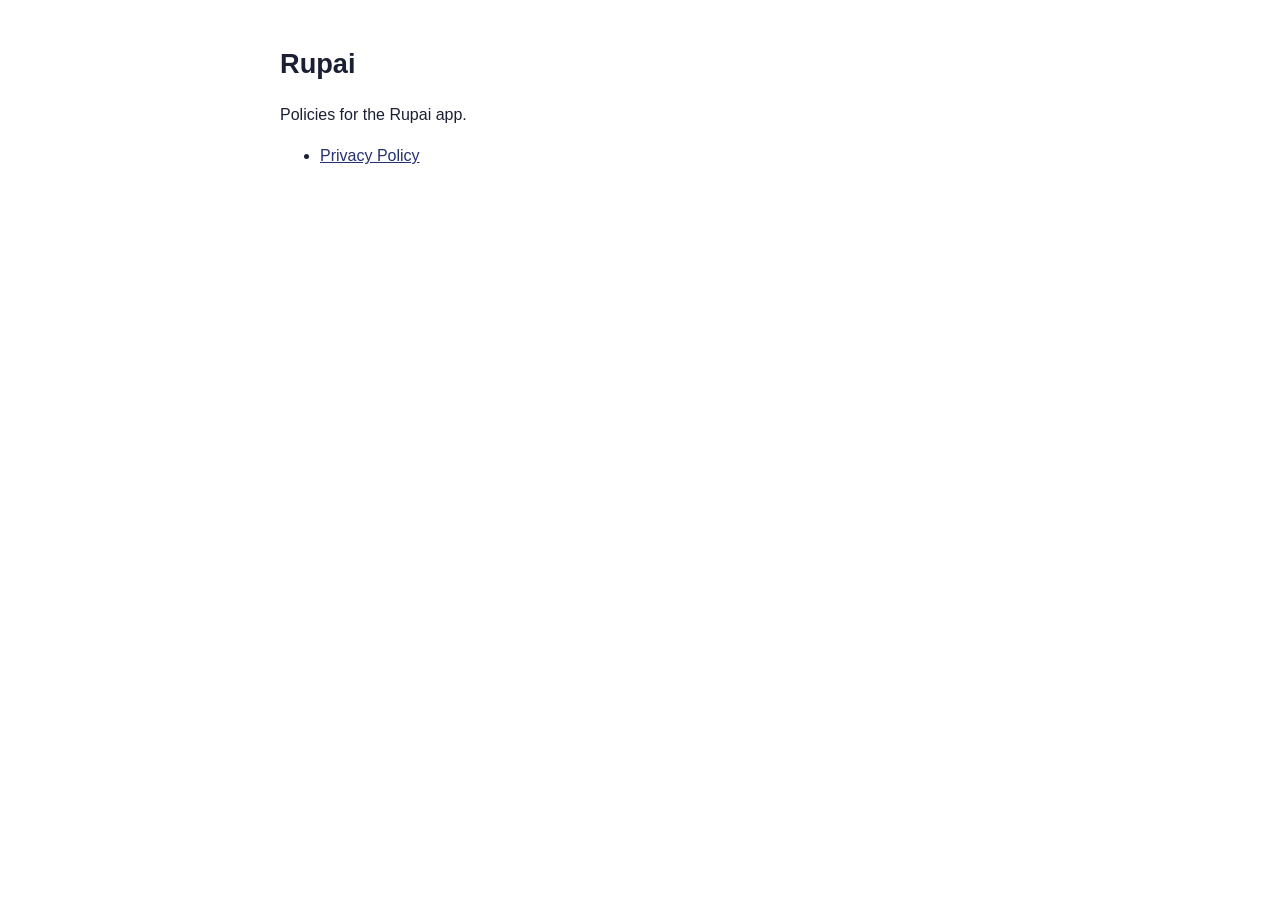
<file: index.html>
<!doctype html>
<html lang="en">
<head>
<meta charset="utf-8">
<meta name="viewport" content="width=device-width, initial-scale=1">
<title>Rupai Policies</title>
<link rel="stylesheet" href="style.css">
</head>
<body>
<h1>Rupai</h1>
<p>Policies for the Rupai app.</p>
<ul>
<li><a href="privacy-policy.html">Privacy Policy</a></li>
</ul>
</body>
</html>
</file>
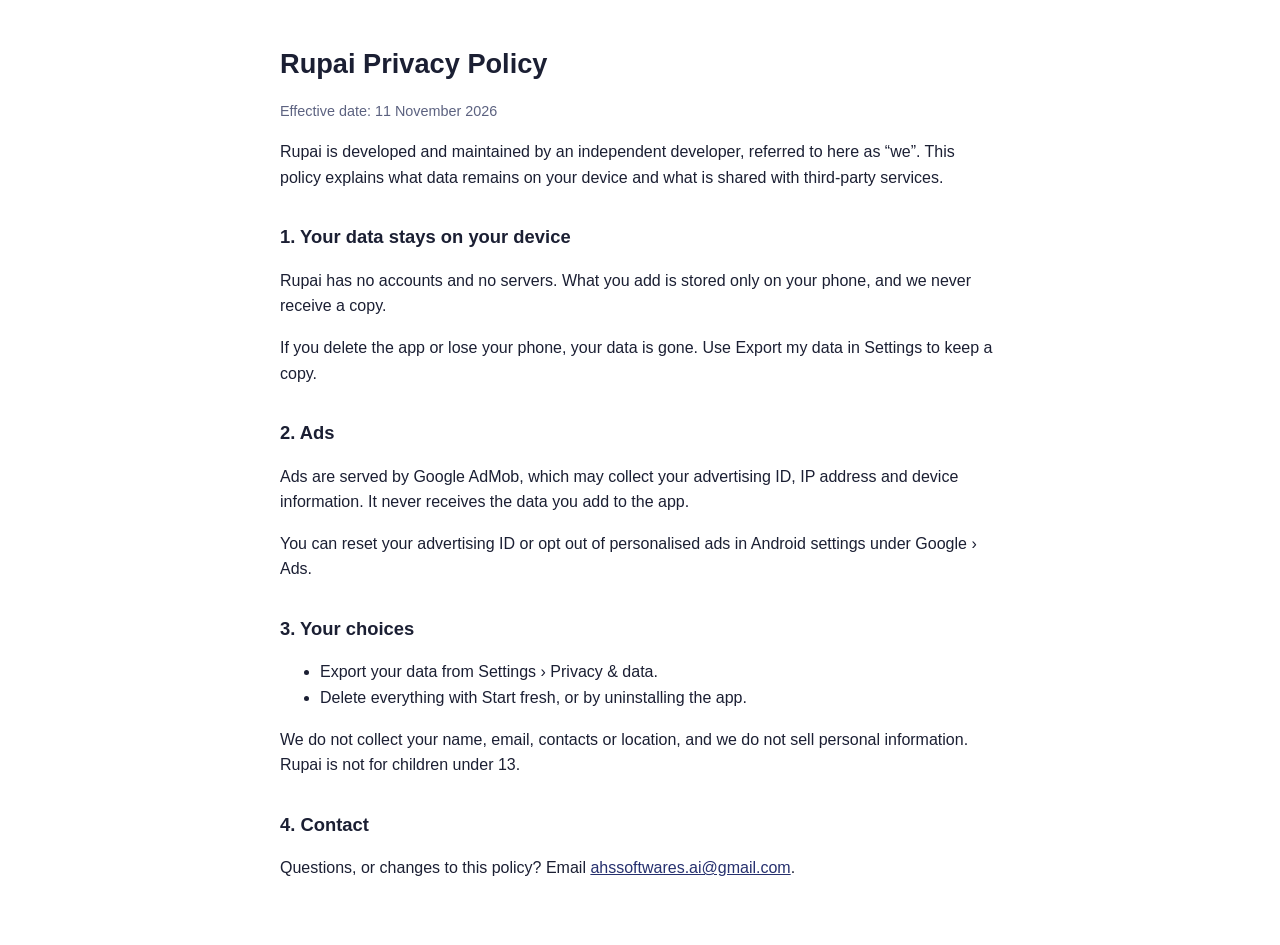
<file: privacy-policy.html>
<!doctype html>
<html lang="en">
<head>
<meta charset="utf-8">
<meta name="viewport" content="width=device-width, initial-scale=1">
<title>Rupai Privacy Policy</title>
<link rel="stylesheet" href="style.css">
</head>
<body>
<h1>Rupai Privacy Policy</h1>
<p class="meta">Effective date: 11 November 2026</p>
<p>Rupai is developed and maintained by an independent developer, referred to here as “we”. This policy explains what data remains on your device and what is shared with third-party services.</p>

<h2>1. Your data stays on your device</h2>
<p>Rupai has no accounts and no servers. What you add is stored only on your phone, and we never receive a copy.</p>
<p>If you delete the app or lose your phone, your data is gone. Use Export my data in Settings to keep a copy.</p>

<h2>2. Ads</h2>
<p>Ads are served by Google AdMob, which may collect your advertising ID, IP address and device information. It never receives the data you add to the app.</p>
<p>You can reset your advertising ID or opt out of personalised ads in Android settings under Google › Ads.</p>

<h2>3. Your choices</h2>
<ul>
<li>Export your data from Settings › Privacy &amp; data.</li>
<li>Delete everything with Start fresh, or by uninstalling the app.</li>
</ul>
<p>We do not collect your name, email, contacts or location, and we do not sell personal information. Rupai is not for children under 13.</p>

<h2>4. Contact</h2>
<p>Questions, or changes to this policy? Email <a href="mailto:ahssoftwares.ai@gmail.com">ahssoftwares.ai@gmail.com</a>.</p>
</body>
</html>
</file>
<file: style.css>
body{font-family:-apple-system,BlinkMacSystemFont,"Segoe UI",Roboto,sans-serif;line-height:1.6;color:#1b1f33;max-width:720px;margin:0 auto;padding:24px 16px 48px}
h1{font-size:1.7rem;margin-bottom:4px}
h2{font-size:1.15rem;margin-top:32px}
.meta{color:#5c6280;font-size:.9rem}
a{color:#26306E}
</file>
